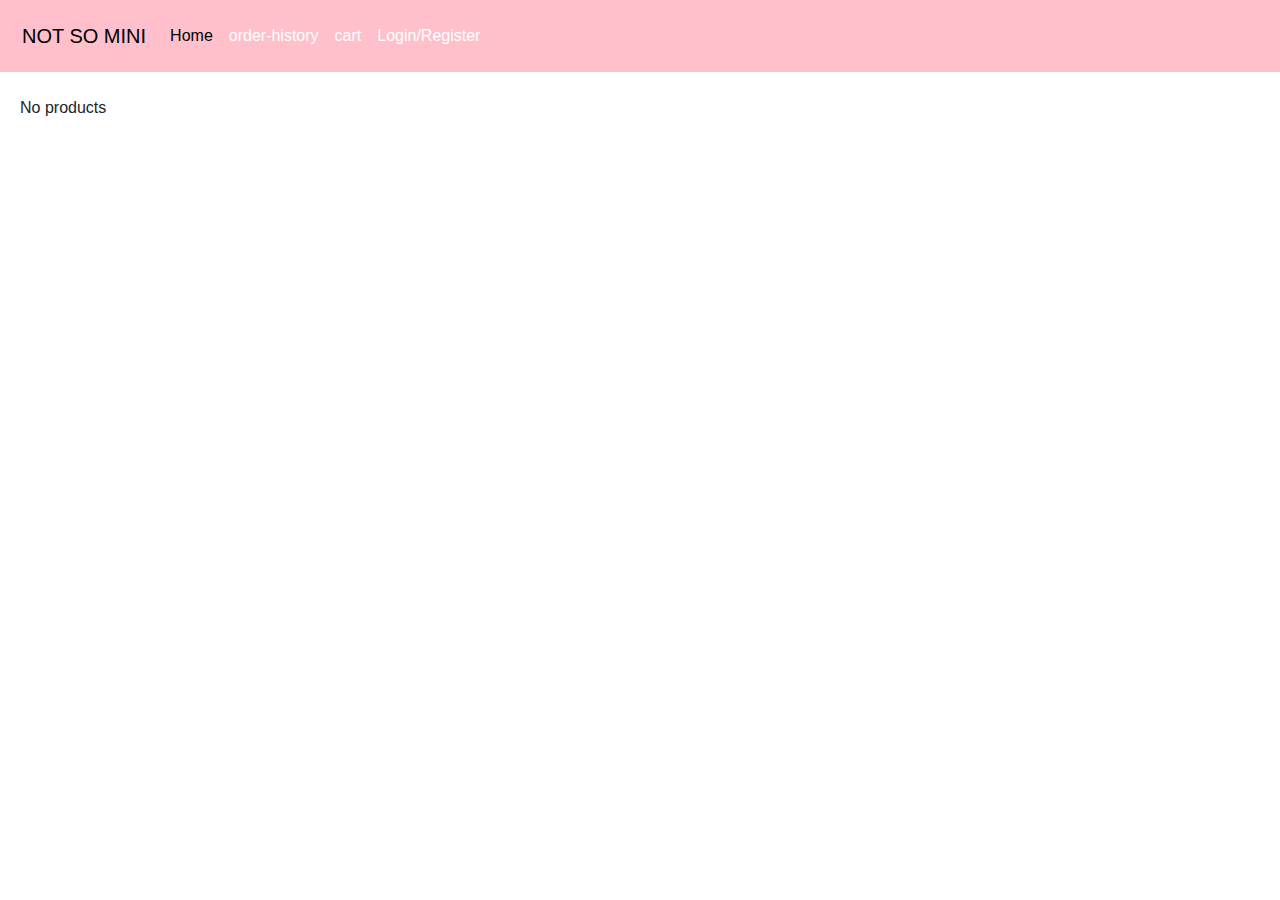
<file: index.html>
<!DOCTYPE html>
<html>
  <head>
    <title>NOT-SO-MINI Website</title>
    <link
      href="https://cdn.jsdelivr.net/npm/bootstrap@5.3.3/dist/css/bootstrap.min.css"
      rel="stylesheet"
      integrity="sha384-QWTKZyjpPEjISv5WaRU9OFeRpok6YctnYmDr5pNlyT2bRjXh0JMhjY6hW+ALEwIH"
      crossorigin="anonymous"
    />

    <link rel="stylesheet" href="./css/style.css" />
  </head>
  <body>
    <!-- Navigation bar -->
    <nav class="navbar navbar-expand-md mb-4">
      <div class="container-fluid">
        <a class="navbar-brand" href="./index.html"> NOT SO MINI</a>
        <button
          class="navbar-toggler"
          type="button"
          data-bs-toggle="collapse"
          data-bs-target="#navbarCollapse"
          aria-controls="navbarCollapse"
          aria-expanded="false"
          aria-label="Toggle navigation"
        >
          <span class="navbar-toggler-icon"></span>
        </button>
        <div class="collapse navbar-collapse" id="navbarCollapse">
          <ul class="navbar-nav me-auto mb-2 mb-md-0">
            <li class="nav-item">
              <a class="nav-link active" aria-current="page" href="./index.html"
                >Home</a
              >
            </li>
            <li class="nav-item">
              <a class="nav-link" href="./order-history.html">order-history</a>
            </li>
            <li class="nav-item">
              <a class="nav-link" href="./cart.html">cart</a>
            </li>
            <li class="nav-item" id="loginItem">
              <a class="nav-link" href="./login.html">Login/Register</a>
            </li>
          </ul>
        </div>
      </div>
    </nav>

    <div class="products" id="productsContainer">No products</div>
    <script>
      const userId = localStorage.getItem("userId");
      if (userId === null) {
      loginItem.innerHTML = '<a class="nav-link" href="./login.html">Login/Register</a>';
    } else {
      loginItem.innerHTML = '<a class="nav-link" href="./account.html">Account</a>';
    }
      document.addEventListener("DOMContentLoaded", function () {
        fetch("http://localhost:3000/api/v1/product")
          .then((response) => response.json())
          .then((productList) => {
            const productsContainer =
              document.getElementById("productsContainer");

            productsContainer.innerHTML = "";
            productList.forEach((product) => {
              const productDiv = document.createElement("div");
              productDiv.className = "product";
              productDiv.innerHTML = `
          <img src="${product.image}" alt="${product.name}">
          <h3>${product.name}</h3>
          <p>Price: $${product.price}</p>
          
        `;
              const queryString = window.location.search;
              const urlParams = new URLSearchParams(queryString);
              const productID = product.id;
              productDiv.addEventListener("click", function () {
                window.location.href = `view-product.html?productID=${productID}`;
              });

              productsContainer.appendChild(productDiv);
            });
          })
          .catch((error) => {
            console.error("Error fetching products:", error);
          });
      });
    </script>
  </body>
</html>
</file>
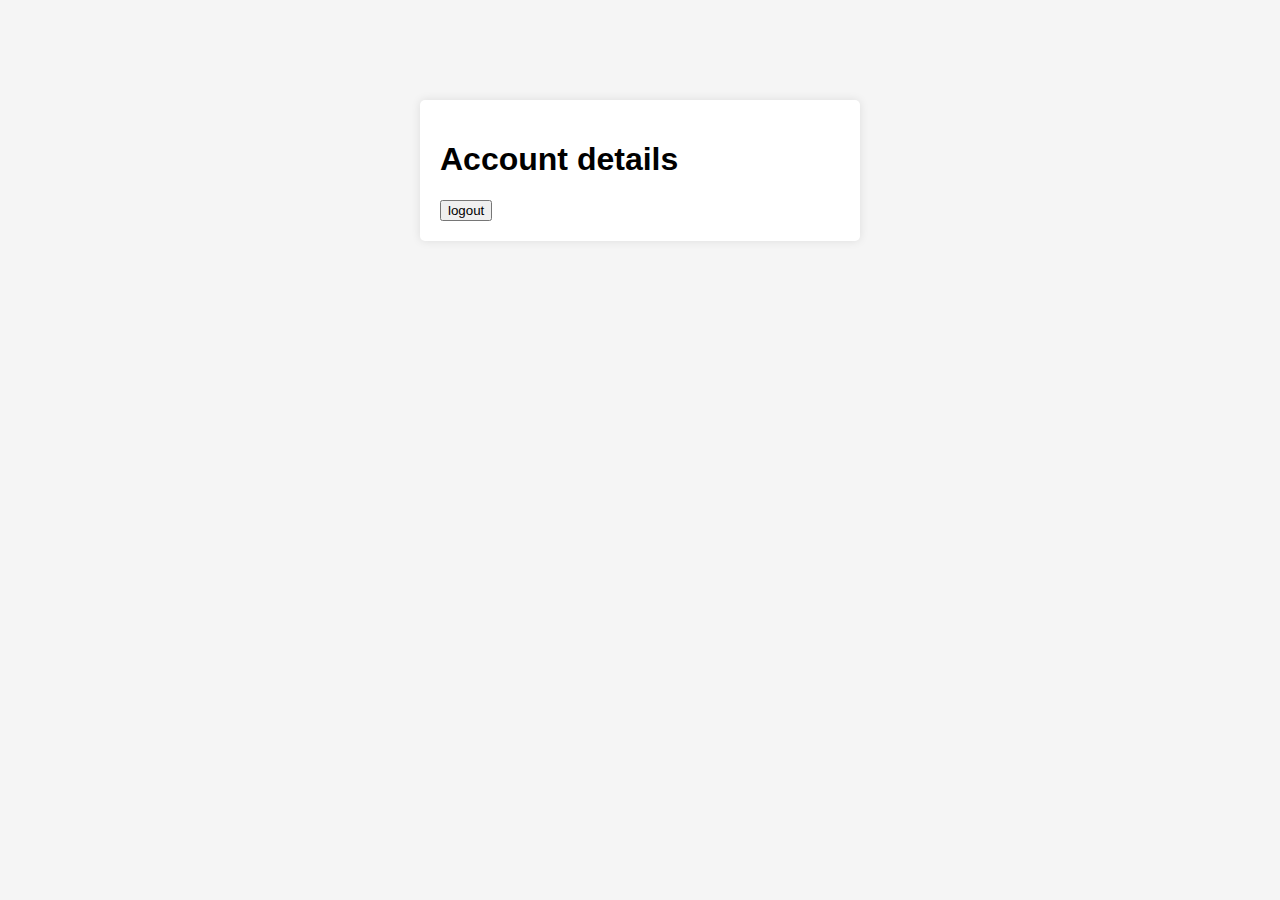
<file: account.html>
<!DOCTYPE html>
<html lang="en">
  <head>
    <meta charset="UTF-8" />
    <meta name="viewport" content="width=device-width, initial-scale=1.0" />
    <title>Document</title>
    <link rel="stylesheet" href="./css/auth.css" />
  </head>
  <body>
    <div class="container">
      <h1>Account details</h1>
      <div id="userDataContainer"></div>
      <button onclick="logout()">logout</button>
    </div>
    <script>
        function logout(){
            localStorage.clear();
            window.location.href = `index.html`;
        }
      document.addEventListener("DOMContentLoaded", function () {
        const userId = localStorage.getItem("userId");
        const token= localStorage.getItem("token");
        console.log(userId + "token"+ token);
        fetch(`http://localhost:3000/api/v1/user/${userId}`, {
          method: "GET",
          headers: {
            "Content-Type": "application/json",
            Authorization: `Bearer ${token}`,
          },
        })
          .then((response) => response.json())
          .then((userData) => {
            console.log("test");
            const dataDiv = document.createElement("div");
            dataDiv.className = "data";
            let dataItemsHtml = "";
            dataDiv.innerHTML = `
              <p>name: ${userData.name}</p> 
              <p>email: ${userData.email}</p> `;
              userDataContainer.appendChild(dataDiv);
          })
          .catch((error) => {
            console.error("Error fetching orders:", error);
          });
      });
    </script>
  </body>
</html>
</file>
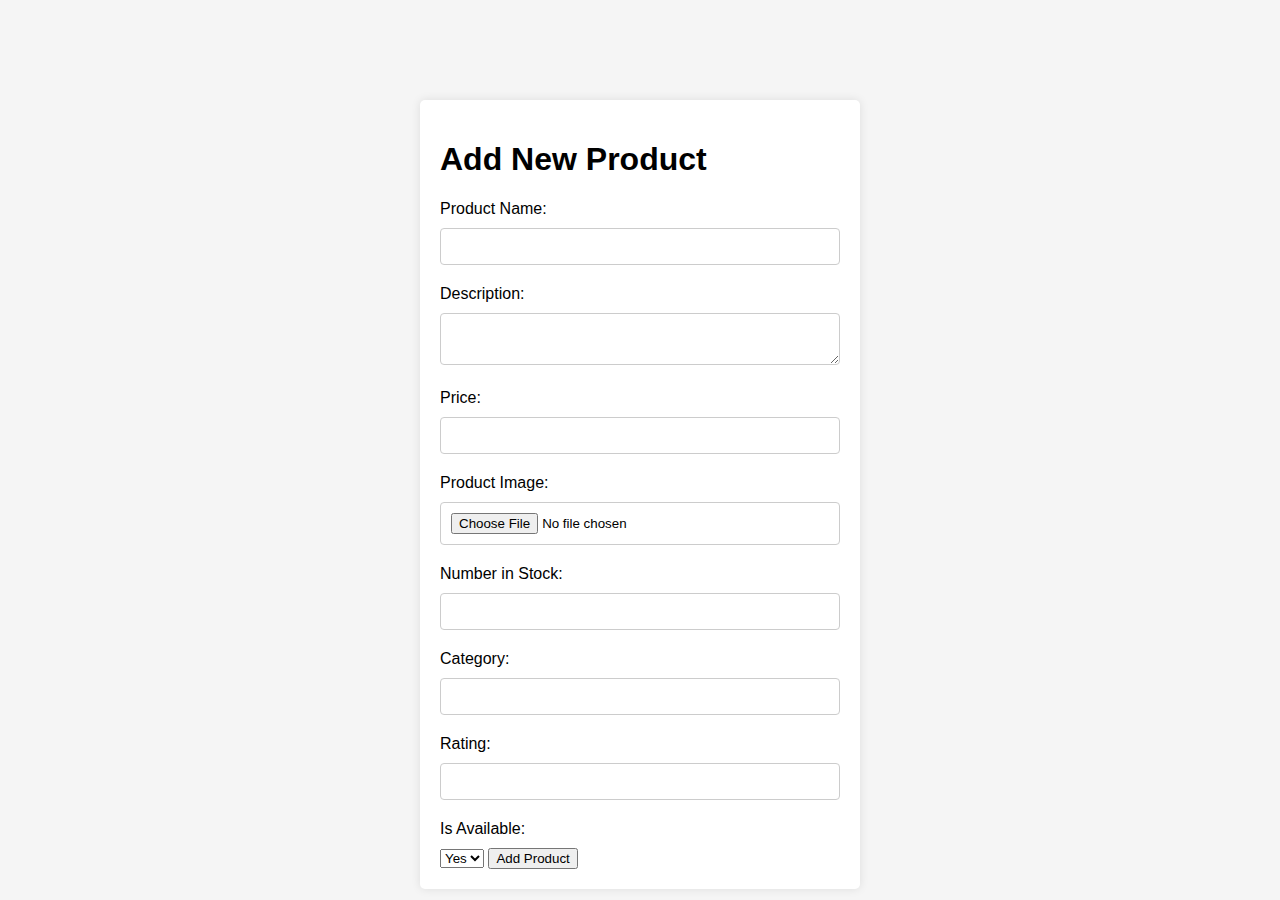
<file: add-product.html>
<!DOCTYPE html>
<html lang="en">
  <head>
    <meta charset="UTF-8" />
    <meta name="viewport" content="width=device-width, initial-scale=1.0" />
    <title>Add Product</title>
    <link rel="stylesheet" href="./css/auth.css" />
  </head>
  <body>
    <div class="container">
      <h1>Add New Product</h1>
      <form id="addProductForm" enctype="multipart/form-data">
        <label for="name">Product Name:</label>
        <input type="text" id="name" name="name" required />

        <label for="description">Description:</label>
        <textarea id="description" name="description" required></textarea
        >

        <label for="price">Price:</label>
        <input type="number" id="price" name="price" required />

        <label for="image">Product Image:</label>
        <input type="file" id="image" name="image" required />

        <label for="numberInStock">Number in Stock:</label>
        <input
          type="number"
          id="numberInStock"
          name="numberInStock"
          required
        />

        <label for="category">Category:</label>
        <input type="text" id="category" name="category" required />

        <label for="rating">Rating:</label>
        <input
          type="number"
          id="rating"
          name="rating"
          step="1"
          min="0"
          max="5"
        />

        <label for="isAvailable">Is Available:</label>
        <select id="isAvailable" name="isAvailable">
          <option value="true">Yes</option>
          <option value="false">No</option></select
        >

        <button type="submit">Add Product</button>
      </form>
    </div>
    <script>
        document.getElementById('addProductForm').addEventListener('submit', function(event) {
          event.preventDefault();
          const token = localStorage.getItem("token"); // Retrieve the token from localStorage
        
          // Collect the form data
          const name = document.getElementById("name").value;
          const description = document.getElementById("description").value;
          const price = document.getElementById("price").value;
          const numberInStock = document.getElementById("numberInStock").value;
          const category = document.getElementById("category").value;
          const rating = document.getElementById("rating").value;
          const isAvailable = document.getElementById("isAvailable").value;
          const imageElement = document.getElementById("image");
          const imageFile = imageElement.files[0];
        
          // Create a FormData object to include the image file
          const formData = new FormData();
          formData.append('image', imageFile);
          formData.append('name', name);
          formData.append('description', description);
          formData.append('price', price);
          formData.append('numberInStock', numberInStock);
          formData.append('category', category);
          formData.append('rating', rating);
          formData.append('isAvailable', isAvailable);
        
          fetch("http://localhost:3000/api/v1/product/", { // Make sure this URL is correct
            method: "POST",
            headers: {
              Authorization: `Bearer ${token}`, // Include the authorization token in the header
            },
            body: formData
          })
          .then(response => {
            if (!response.ok) {
              throw new Error(`HTTP error! status: ${response.status}`);
            }
            return response.json();
          })
          .then(data => {
            console.log("Success:", data);
            alert("Product added successfully!");
            // Add any additional actions you want to take after a successful submission
          })
          .catch((error) => {
            console.error("Error:", error);
            alert("Failed to add product.");
          });
        });
        </script>
        
  </body>
</html>

<!-- <!DOCTYPE html>
<html lang="en">
  <head>
    <meta charset="UTF-8" />
    <meta name="viewport" content="width=device-width, initial-scale=1.0" />
    <title>Add Product</title>
    <link rel="stylesheet" href="./css/auth.css" />
  </head>
  <body>
    <div class="container">
      <h1>Add New Product</h1>
      <form id="addProductForm" enctype="multipart/form-data">
        <label for="name">Product Name:</label>
        <input type="text" id="name" name="name" required />
        <label for="description">Description:</label>
        <textarea id="description" name="description" required></textarea>

        <label for="price">Price:</label>
        <input type="number" id="price" name="price" required />

        <label for="image">Product Image:</label>
        <input type="file" id="image" name="image" required />

        <label for="numberInStock">Number in Stock:</label>
        <input type="number" id="numberInStock" name="numberInStock" required />

        <label for="category">Category:</label>
        <input type="text" id="category" name="category" required />

        <label for="rating">Rating:</label>
        <input
          type="number"
          id="rating"
          name="rating"
          step="0.1"
          min="0"
          max="5"
        />

        <label for="isAvailable">Is Available:</label>
        <select id="isAvailable" name="isAvailable">
          <option value="true">Yes</option>
          <option value="false">No</option></select
        >

        <button type="submit">Add Product</button>
      </form>
    </div>
    <script>
      document
        .getElementById("addProductForm")
        .addEventListener("submit", function (event) {
          event.preventDefault();
          const token = localStorage.getItem("token"); // Retrieve the token from localStorage

          const formData = new FormData(this);
          fetch("http://localhost:3000/api/v1/order/", {
            // Make sure this URL is correct
            method: "POST",
            headers: {
              // "Content-Type": "application/json", // This line should be removed because we're sending form data
              Authorization: `Bearer ${token}`, // Include the authorization token in the header
            },
            body: formData,
          })
            .then((response) => {
              if (!response.ok) {
                throw new Error(`HTTP error! status: ${response.status}`);
              }
              return response.json();
            })
            .then((data) => {
              console.log("Success:", data);
              alert("Product added successfully!");
              // Add any additional actions you want to take after a successful submission
            })
            .catch((error) => {
              console.error("Error:", error);
              alert("Failed to add product.");
            });
        });
    </script>
  </body>
</html> -->
</file>
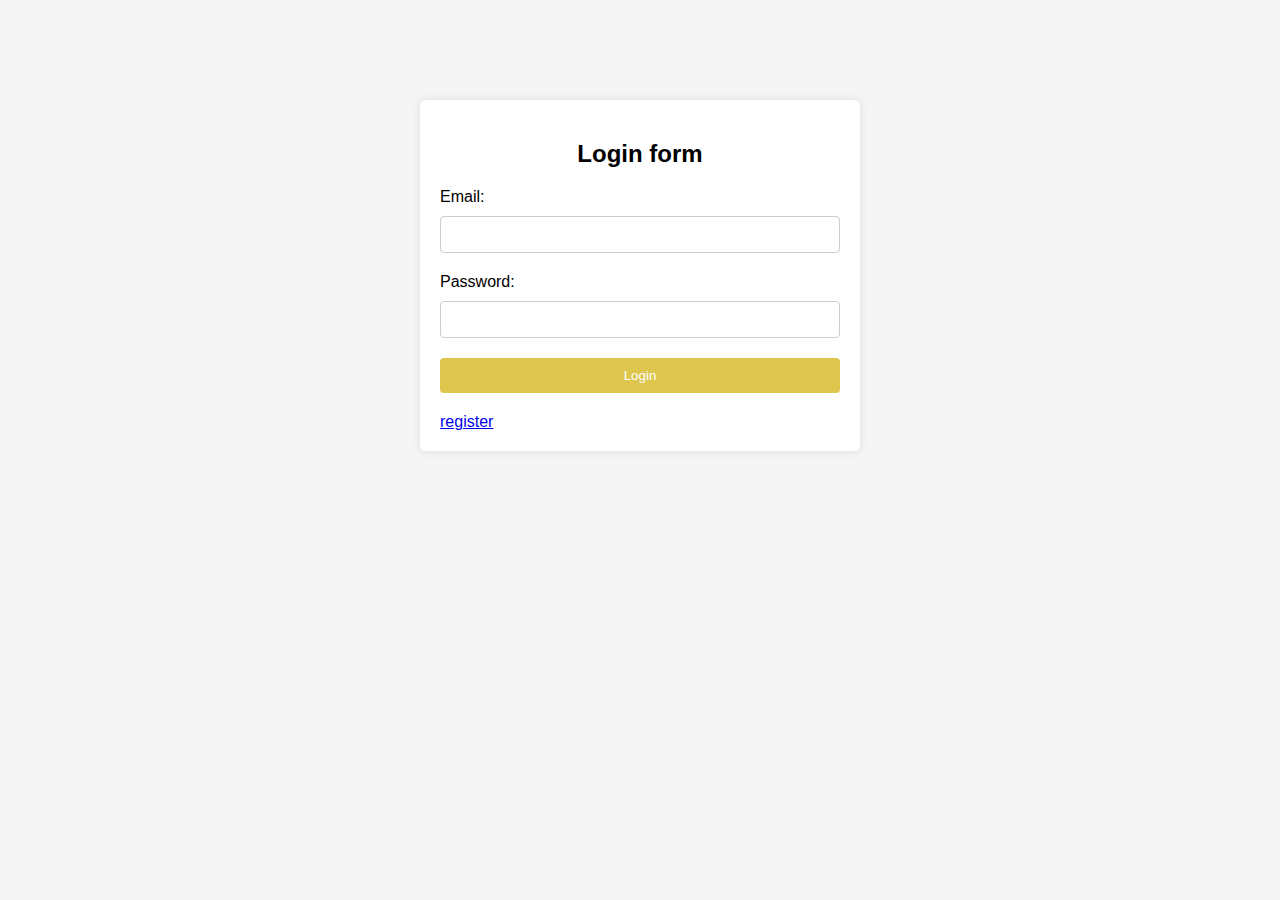
<file: login.html>
<!DOCTYPE html>
<html>
  <head>
    <title>Login Page</title>
    <link rel="stylesheet" href="./css/auth.css" />

  </head>
  <body>
    <div class="container">
      <h2>Login form</h2>
      <form id="loginForm">
        <label for="email">Email:</label>
        <input type="email" id="email" name="email" required />

        <label for="password">Password:</label>
        <input type="password" id="password" name="password" required />

        <input type="submit" value="Login" />
      </form>
      <a class="nav-link" href="./register.html">register</a>
    </div>
    <script>
      document.addEventListener("DOMContentLoaded", function () {
        const loginForm = document.getElementById("loginForm");
        if (loginForm) {
          loginForm.addEventListener("submit", function (event) {
            // console.log("front login");
            event.preventDefault(); // Prevent the form from submitting via the browser
            const email = document.getElementById("email").value;
            const password = document.getElementById("password").value;
            fetch("http://localhost:3000/api/v1/user/login", {
              method: "POST",
              headers: {
                "Content-Type": "application/json",
              },
              body: JSON.stringify({
                email: email,
                passwordHash: password,
              }),
            })
              .then((response) => response.json())
              .then((data) => {
                console.log(data);
                userId = data.user.id;
                if (data.token) {
                  localStorage.setItem("token", data.token);
                  localStorage.setItem("user", JSON.stringify(data.user));
                  console.log(data.user);
                  localStorage.setItem("userId", data.user.id);
                  console.log(data.user.id);
                  window.location.href = `index.html`;
                } else {
                  console.log(data.message);
                  if (data.message === "user with this email not found") {
                    alert("Incorrect email");
                  } else if (data.message === "incorrect password") {
                    alert("Incorrect password");
                  }
                }
                console.log(data);
              })
              .catch((error) => {
                console.error("Error during login:", error);
              });
          });
        }
      });
    </script>
  </body>
</html>
</file>
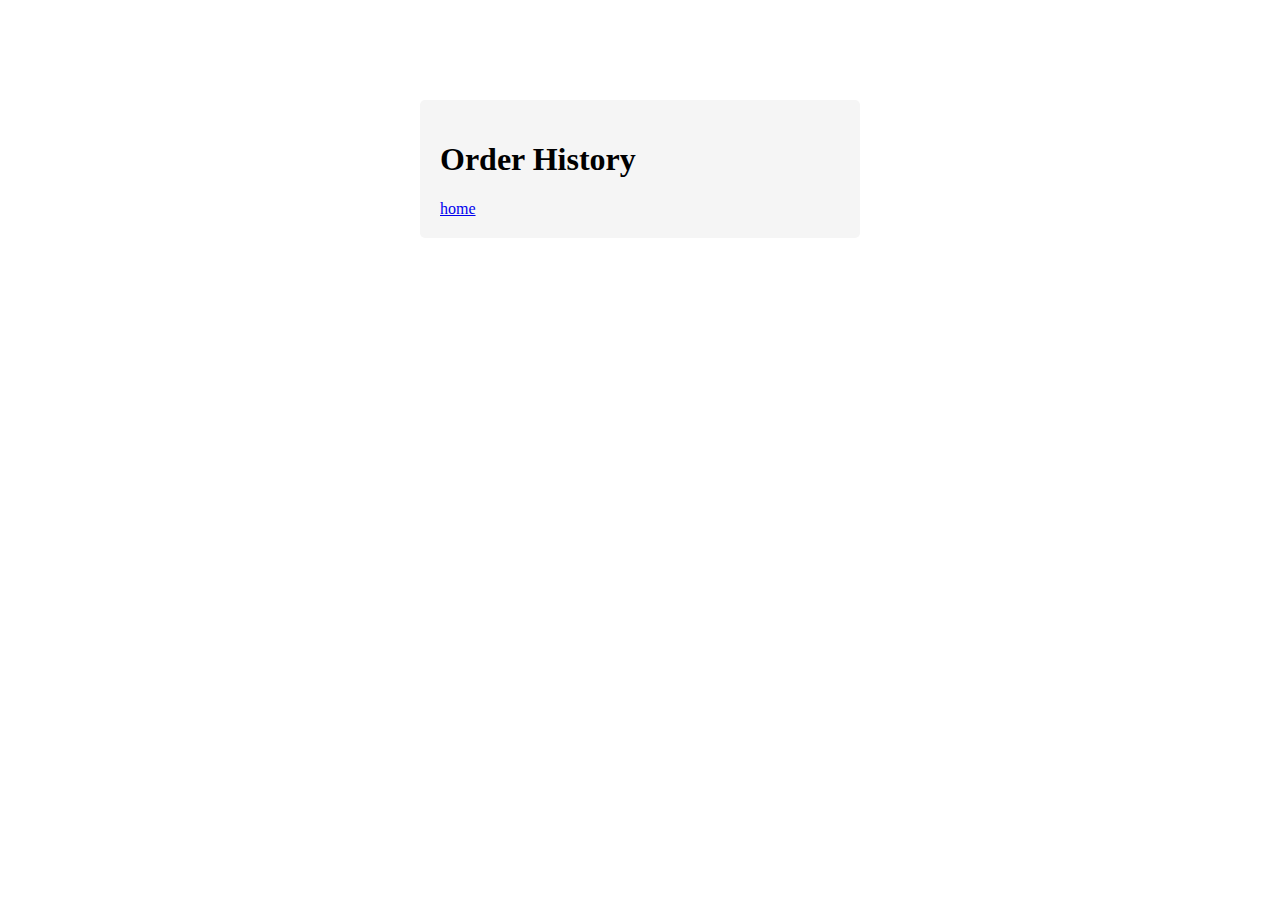
<file: order-history.html>
<!DOCTYPE html>
<html lang="en">
  <head>
    <meta charset="UTF-8" />
    <meta name="viewport" content="width=device-width, initial-scale=1.0" />
    <title>Order History</title>
    <style>
      .order-container {
        margin: 20px;
        padding: 10px;
      }
      .order {
        border: 1px solid grey;
        border-radius: 5px;
        margin-bottom: 10px;
        padding: 10px;
      }
      .order-header {
        font-weight: bold;
      }
      .container {
        max-width: 400px;
        margin: 0 auto;
        padding: 20px;
        background-color: whitesmoke;
        border-radius: 5px;
        margin-top: 100px;
      }
    </style>
  </head>
  <body>
    <div class="container">
      <h1>Order History</h1>
      <div id="ordersContainer"></div>
      <a class="nav-link" href="./index.html">home</a>
    </div>

    <script>
      document.addEventListener("DOMContentLoaded", function () {
        const queryString = window.location.search;
        const urlParams = new URLSearchParams(queryString);
        const userId = localStorage.getItem("userId");
        fetch(`http://localhost:3000/api/v1/order/user/${userId}`, {
          method: "GET",
          headers: {
            "Content-Type": "application/json",
            // Add your authentication headers here
          },
        })
          .then((response) => response.json())
          .then((userOrders) => {
            const ordersContainer = document.getElementById("ordersContainer");
            userOrders.forEach((order) => {
              const orderDiv = document.createElement("div");
              orderDiv.className = "order";
              let orderItemsHtml = "";
              order.orderItems.forEach((item) => {
                orderItemsHtml += `<p>${item.product.name} - ${item.product.category.name} - $${item.product.price}</p>`;
              });
              orderDiv.innerHTML = `
        <div class="order-header">Order placed by: ${
          order.user.name
        } on ${new Date(order.dateOrdered).toLocaleDateString()}</div>
        ${orderItemsHtml}
        <p>status: ${order.status}</p> 
        <P>address: ${order.shippingAddress}</p>
      `;
              ordersContainer.appendChild(orderDiv);
            });
          })
          .catch((error) => {
            console.error("Error fetching orders:", error);
          });
      });
    </script>
  </body>
</html>
</file>
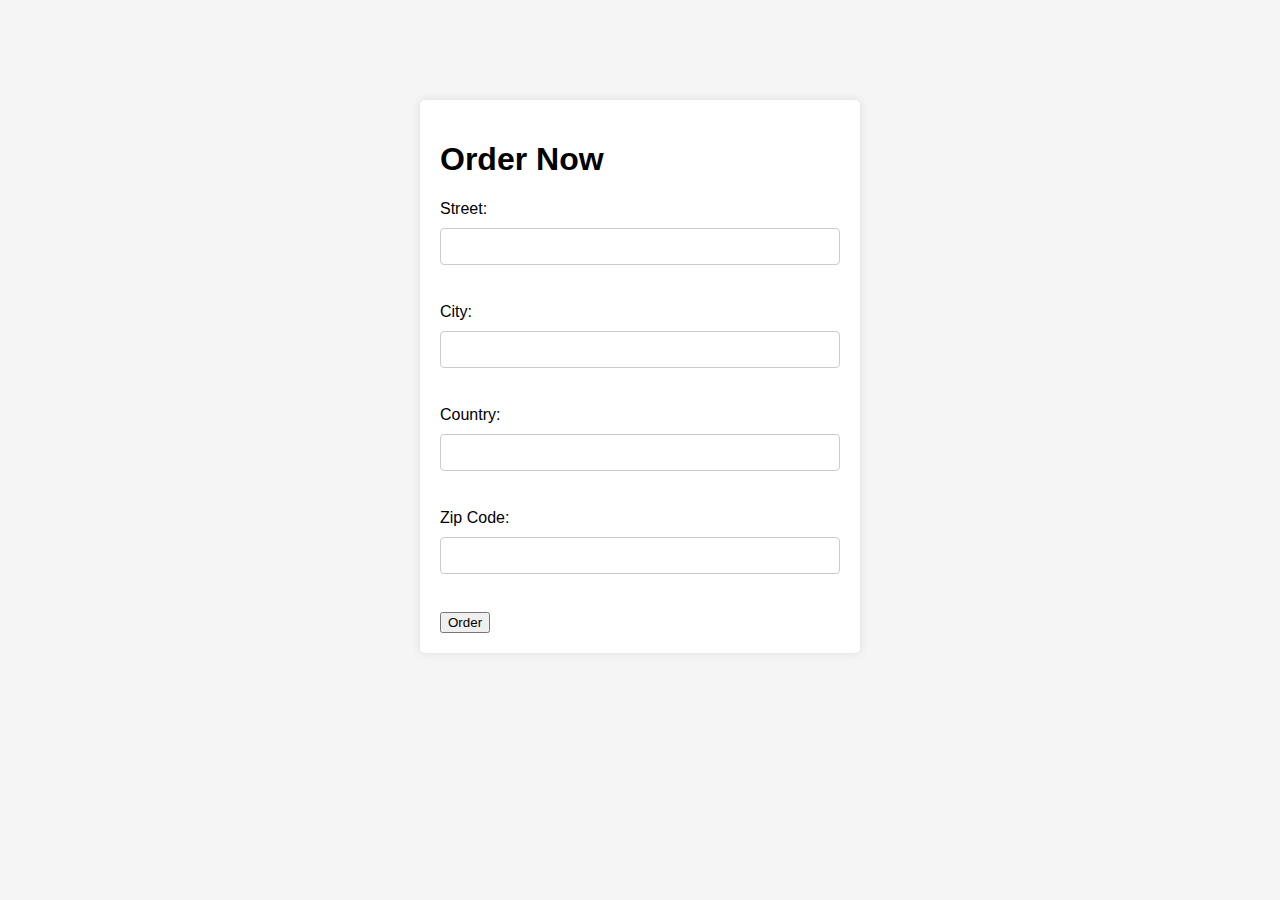
<file: order.html>
<!DOCTYPE html>
<html lang="en">
  <head>
    <meta charset="UTF-8" />
    <meta name="viewport" content="width=device-width, initial-scale=1.0" />
    <title>Document</title>
    <link rel="stylesheet" href="./css/auth.css" />
  </head>
  <body>
    <div class="container">
      <h1>Order Now</h1>
      <!-- <form id="shippingForm">
        <label for="street">Street:</label>
        <input type="text" id="street" name="street" required /><br /><br />

        <label for="city">City:</label>
        <input type="text" id="city" name="city" required /><br /><br />

        <label for="country">Country:</label>
        <input type="text" id="country" name="country" required /><br /><br />

        <label for="zip">Zip Code:</label>
        <input type="text" id="zip" name="zip" required /><br /><br />

        <button type="submit" onclick="order()">Order</button>
      </form> -->
      <form id="shippingForm" onsubmit="return order(event)">
        <label for="street">Street:</label>
        <input type="text" id="street" name="street" required /><br /><br />

        <label for="city">City:</label>
        <input type="text" id="city" name="city" required /><br /><br />

        <label for="country">Country:</label>
        <input type="text" id="country" name="country" required /><br /><br />

        <label for="zip">Zip Code:</label>
        <input type="text" id="zip" name="zip" required /><br /><br />

        <button type="submit">Order</button>
      </form>
    </div>

    <script>
      function order(event) {
        event.preventDefault(); // Prevent the form from submitting

        // Retrieve the input values
        const street = document.getElementById("street").value.trim();
        const city = document.getElementById("city").value.trim();
        const country = document.getElementById("country").value.trim();
        const zip = document.getElementById("zip").value.trim();

        // Check if any of the fields are empty
        if (!street || !city || !country || !zip) {
          alert("Please fill in all the fields.");
          return false; // Stop the function if any field is empty
        }

        const token = localStorage.getItem("token");
        const queryString = window.location.search;
        const urlParams = new URLSearchParams(queryString);
        const userId = localStorage.getItem("userId");
        let orderItems = JSON.parse(sessionStorage.getItem("orderItems")) || [];
        const shippingAddress = `${street}, ${city}, ${country}, ${zip}`;
        const status = "Processing";
        const dateOrdered = new Date().toISOString();
        const orderData = {
          orderItems: orderItems.map((item) => ({
            quantity: item.quantity,
            product: item.id,
          })),
          shippingAddress: shippingAddress,
          status: status,
          user: userId,
          dateOrdered: dateOrdered,
        };

        fetch("http://localhost:3000/api/v1/order/", {
          method: "POST",
          headers: {
            "Content-Type": "application/json",
            Authorization: `Bearer ${token}`,
          },
          body: JSON.stringify(orderData),
        })
          .then((response) => {
            if (!response.ok) {
              throw new Error("Network response was not ok");
            }
            return response.json();
          })
          .then((data) => {
            console.log("Order created:", data);
            alert("Your order has been placed successfully.");
            window.location.href = `order-history.html?user=${userId}`;
          })
          .catch((error) => {
            console.error("Error creating order:", error);
            alert("There was an error processing your order.");
          });

        return false; // Return false to prevent form submission
      }

      //   function order() {
      //     const token = localStorage.getItem("token");
      //     const queryString = window.location.search;
      //     const urlParams = new URLSearchParams(queryString);
      //     const userId = urlParams.get("userId");
      //     let orderItems = JSON.parse(sessionStorage.getItem("orderItems")) || [];
      //     const shippingAddress =
      //       document.getElementById("street").value +
      //       ", " +
      //       document.getElementById("city").value +
      //       ", " +
      //       document.getElementById("country").value +
      //       ", " +
      //       document.getElementById("zip").value;

      //     if (!street || !city || !country || !zip) {
      //       alert("Please fill in all the fields.");
      //       return; // Stop the function if any field is empty
      //     }
      //     const status = "Processing";
      //     const dateOrdered = new Date().toISOString();
      //     const orderData = {
      //       orderItems: orderItems.map((item) => ({
      //         quantity: item.quantity,
      //         product: item.id,
      //       })),
      //       shippingAddress: shippingAddress,
      //       status: status,
      //       user: userId,
      //       dateOrdered: dateOrdered,
      //     };
      //     fetch("http://localhost:3000/api/v1/order/", {
      //       method: "POST",
      //       headers: {
      //         "Content-Type": "application/json",
      //         Authorization: `Bearer ${token}`,
      //       },
      //       body: JSON.stringify(orderData),
      //     })
      //       .then((response) => response.json())
      //       .then((data) => {
      //         console.log("Order created:", data);
      //         alert("Your order has been placed successfully.");
      //         window.location.href = `index.html?user=${userId}`;
      //       })
      //       .catch((error) => {
      //         console.error("Error creating order:", error);
      //       });
      //   }
    </script>
  </body>
</html>
</file>
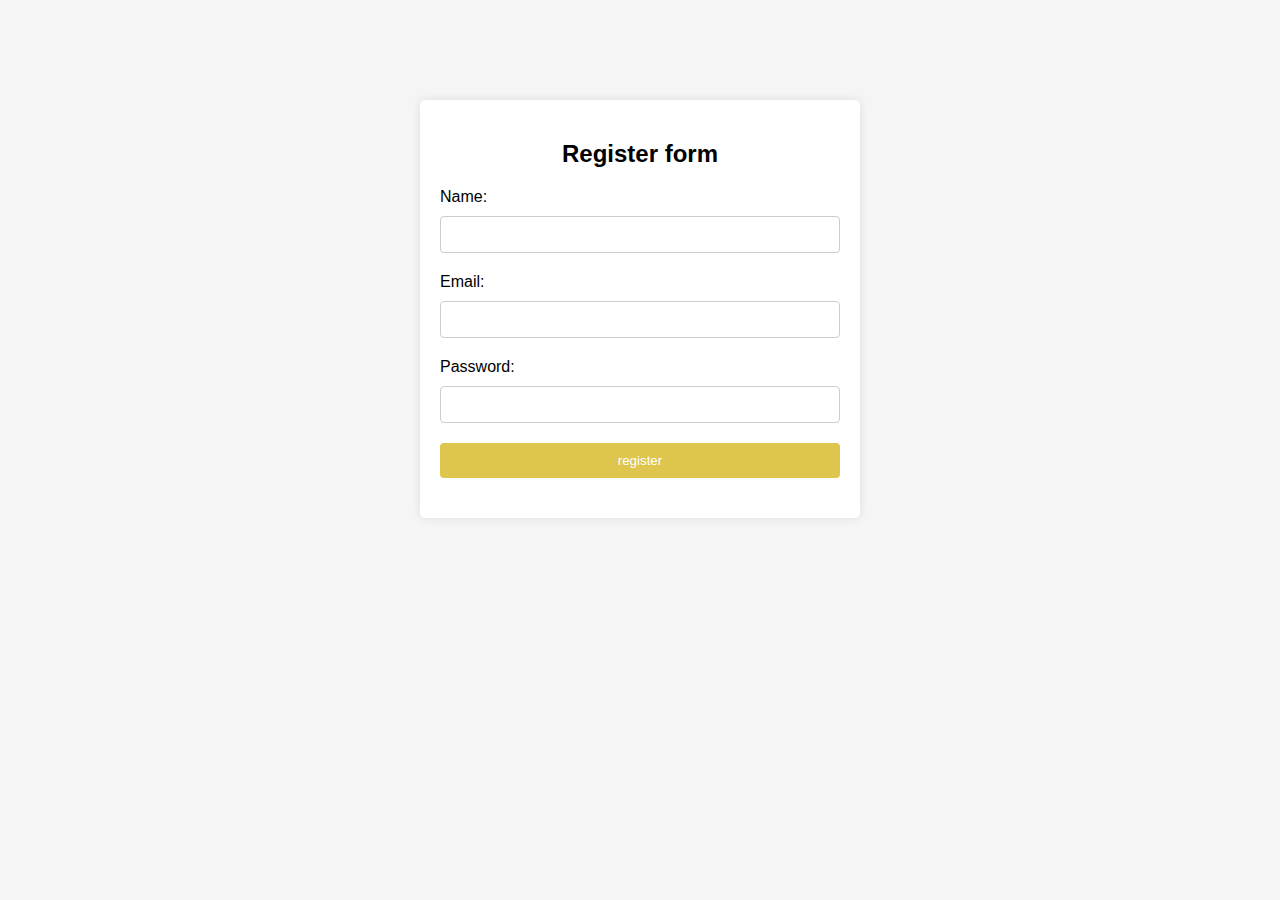
<file: register.html>
<!DOCTYPE html>
<html>
  <head>
    <title>register Page</title>
    <link rel="stylesheet" href="./css/auth.css" />
    <style></style>
  </head>
  <body>
    <div class="container">
      <h2>Register form</h2>
      <form id="registerForm">
        <label for="name">Name:</label>
        <input type="name" id="name" name="name" required />

        <label for="email">Email:</label>
        <input type="email" id="email" name="email" required />

        <label for="password">Password:</label>
        <input type="password" id="password" name="password" required />

        <input type="submit" value="register" />
      </form>
    </div>
    <script>
      document.addEventListener("DOMContentLoaded", function () {
        const registerForm = document.getElementById("registerForm");
        if (registerForm) {
          registerForm.addEventListener("submit", function (event) {
            event.preventDefault();
            const email = document.getElementById("email").value;
            const password = document.getElementById("password").value;
            const name = document.getElementById("name").value;
            fetch("http://localhost:3000/api/v1/user/register", {
              method: "POST",
              headers: {
                "Content-Type": "application/json",
              },
              body: JSON.stringify({
                name: name,
                email: email,
                passwordHash: password,
              }),
            })
              .then((response) => {
                if (!response.ok) {
                  // If the response status is not OK, throw an error with the response status
                  return response.text().then((text) => {
                    throw new Error(text);
                  });
                }
                return response.json();
              })
              .then((data) => {
                // If registration is successful, redirect to the login page
                window.location.href = "./login.html";
              })
              .catch((error) => {
                // Check if the error message is about email existence
                if (error.message === "email already exists") {
                  alert("Email already exists");
                } else {
                  // For any other errors, log them to the console
                  console.error("Error during registration:", error);
                }
              });
          });
        }
      });

    </script>
  </body>
</html>
</file>
<file: css/style.css>
/* Basic styling */
body {
    font-family: Arial, sans-serif;
    margin: 0;
    padding: 0;
  }
  
  /* Navigation bar styles */
  .navbar {
    background-color:pink ;
    color: #fff;
    padding: 10px;
  }
  
  .navbar ul {
    list-style-type: none;
    margin: 0;
    padding: 0;
    overflow: hidden;
  }
  
  .navbar li {
    float: left;
  }
  
  .navbar li a {
    display: block;
    color: #fff;
    text-align: center;
    padding: 14px 16px;
    text-decoration: none;
  }
  
  .navbar li a:hover {
    background-color: #e68fb2;
  }
  
  /* Profile avatar button styles */
  .avatar {
    float: right;
    margin-top: 10px;
    margin-right: 20px;
  }
  
  .avatar img {
    width: 40px;
    height: 40px;
    border-radius: 50%;
  }
  .products {
    margin: 20px;
    display: grid;
    grid-template-columns: repeat(auto-fit, minmax(200px, 1fr)); /* Adjust the minmax values as needed */
    gap: 10px; /* This sets the gap between grid items */
    justify-content: center; /* This will center the grid items horizontally */
    align-items: start; /* Align items to the start of the container along the cross axis */
  }
  
  .product {
    width: 100%; /* Set to 100% to fill the grid column */
    height: 300px; /* Corrected typo '300pxn' to '300px' */
    padding: 10px;
    border: 1px solid #ccc;
    border-radius: 5px;
    display: flex; /* Enable Flexbox for product */
    flex-direction: column; /* Stack children vertically */
    justify-content: center; /* Center children vertically */
    align-items: center; /* Center children horizontally */
  }
  

  .products *{
    /* background-color: red; */
    background-color: whitesmoke;
    /* display: flex;
    justify-content: center; */
    
  }
  
  .product img {
    width: 100%;
    height: 150px;
    object-fit:contain;
    border-radius: 5px;
  }
  
  .product h3 {
    margin: 10px 0;
  }
  
  .product p {
    color: #888;
  }
</file>
<file: css/auth.css>
body {
    font-family: Arial, sans-serif;
    background-color: whitesmoke;
    margin: 0;
    padding: 0;
  }

  .container {
    max-width: 400px;
    margin: 0 auto;
    padding: 20px;
    background-color: white;
    border-radius: 5px;
    box-shadow: 0 0 10px rgba(0, 0, 0, 0.1);
    margin-top: 100px;
  }
  a{
    margin-top: 5px;
  }
  h2 {
    text-align: center;
  }

  label {
    display: block;
    margin-bottom: 10px;
  }

  input, textarea {
    width: 100%;
    padding: 10px;
    border: 1px solid #ccc;
    border-radius: 4px;
    box-sizing: border-box;
    margin-bottom: 20px;
  }

  input[type="submit"] {
    background-color: #ddc54e;
    color: #fff;
    padding: 10px 20px;
    border: none;
    border-radius: 4px;
    cursor: pointer;
    width: 100%;
  }

  input[type="submit"]:hover {
    background-color: #bca844;
  }
</file>
